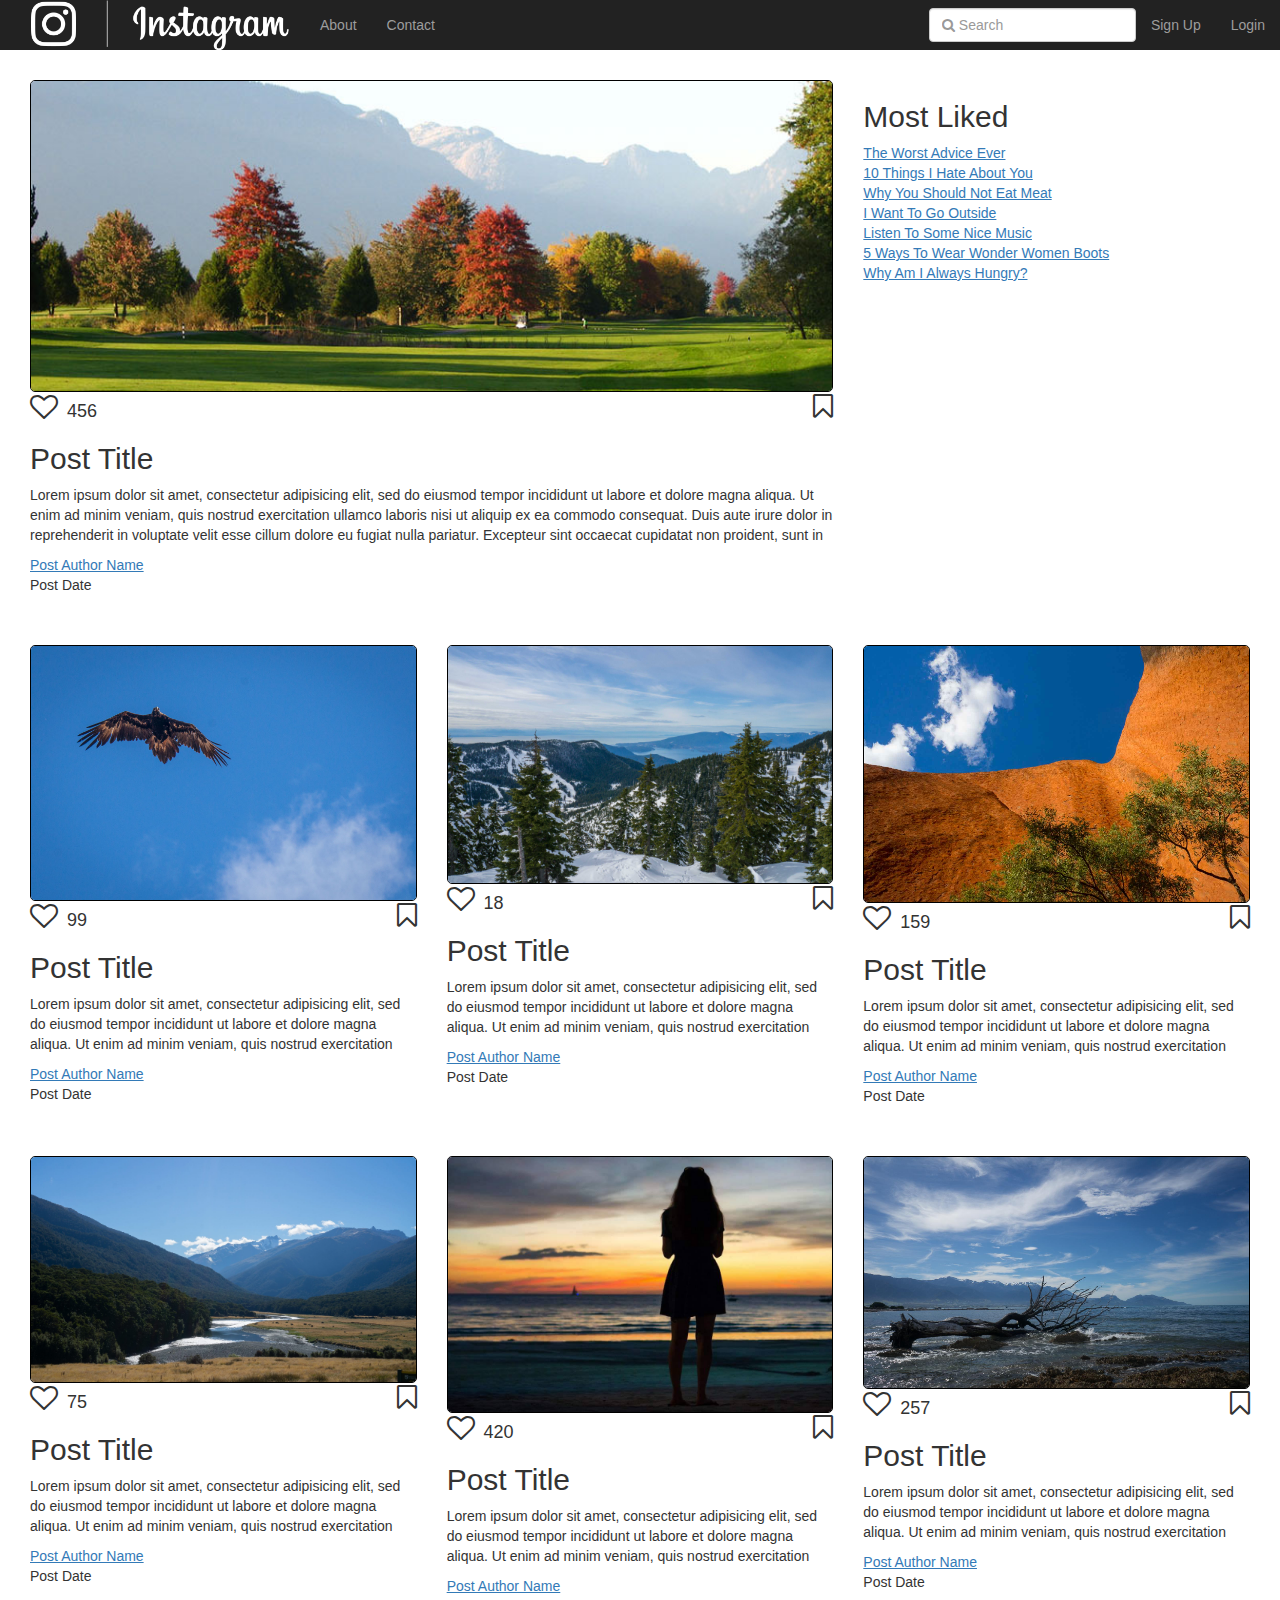
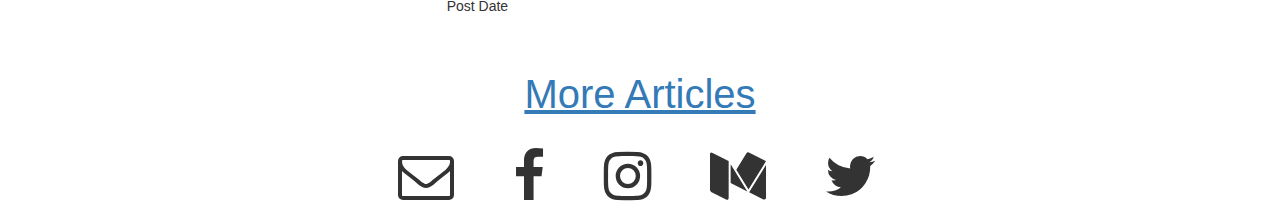
<file: index.html>
<!DOCTYPE html>
<html>
  <head>
    <meta charset="utf-8">
    <meta name="viewport" content="width=device-width, initial-scale=1">
    <title>Blog Assignment - Index </title>
    <link rel="stylesheet" href="font-awesome-4.7.0/css/font-awesome.min.css">
    <!-- Latest compiled and minified CSS -->
    <link rel="stylesheet" href="https://maxcdn.bootstrapcdn.com/bootstrap/3.3.7/css/bootstrap.min.css" integrity="sha384-BVYiiSIFeK1dGmJRAkycuHAHRg32OmUcww7on3RYdg4Va+PmSTsz/K68vbdEjh4u" crossorigin="anonymous">
    <!-- Added the 2 below, otherwise the navbar would not fold out.  -->
    <script src="https://ajax.googleapis.com/ajax/libs/jquery/3.2.1/jquery.min.js"></script>
    <script src="https://maxcdn.bootstrapcdn.com/bootstrap/3.3.7/js/bootstrap.min.js"></script>
    <link rel="stylesheet" href="index.css">
  </head>
  <body>

    <nav class="navbar-fixed-top navbar-inverse">
    <div class="container-fluid">
      <div class="navbar-header">
        <button type="button" class="navbar-toggle collapse_button" data-toggle="collapse" data-target="#myNavbar">
          <span class="icon-bar"></span>
          <span class="icon-bar"></span>
          <span class="icon-bar"></span>
        </button>
        <a class="navbar-brand" href="#"> <img id="logo" src="pics/black_logo.png"></a>
      </div>
      <div class="collapse navbar-collapse" id="myNavbar">
        <ul class="nav navbar-nav">
          <li><a href="#">About</a></li>
          <li><a href="#">Contact</a></li>
        </ul>
        <ul class="nav navbar-nav navbar-right">
          <li><form class="form-inline">
            <input id="search_placeholder" class="form-control mr-sm-2" type="text" placeholder="&#xF002; Search" style="font-family:Arial, FontAwesome">
          </form></li>
          <li><a href="#"> Sign Up</a></li>
          <li><a href="#"> Login</a></li>
        </ul>
      </div>
    </div>
  </nav>

  <br><br><br><br>

  <div class="container-fluid">
    <div class="post col-xs-12 col-sm-8">
      <div class="post_image">
        <img src="pics/golf.jpg">
      </div>
      <div class="icons_under_image">
        <i class="fa fa-heart-o fa-2x" aria-hidden="true"></i>
        <h4 class="count">456</h4>
        <i class="fa fa-bookmark-o fa-2x pull-right" aria-hidden="true"></i>
      </div>
      <div class="post_text">
        <h2>Post Title</h2>
        <p>Lorem ipsum dolor sit amet, consectetur adipisicing elit, sed do eiusmod tempor incididunt ut labore et dolore magna aliqua. Ut enim ad minim veniam, quis nostrud exercitation ullamco laboris nisi ut aliquip ex ea commodo consequat. Duis aute irure dolor in reprehenderit in voluptate velit esse cillum dolore eu fugiat nulla pariatur. Excepteur sint occaecat cupidatat non proident, sunt in culpa qui officia deserunt mollit anim id est laborum.</p>
        <a>Post Author Name</a>
        <p>Post Date</p>
      </div>
    </div>

    <div class="most_liked hidden-xs col-sm-4">
      <h2>Most Liked</h2>
      <a href="#">The Worst Advice Ever</a>
      <a href="#">10 Things I Hate About You</a>
      <a href="#">Why You Should Not Eat Meat</a>
      <a href="#">I Want To Go Outside</a>
      <a href="#">Listen To Some Nice Music</a>
      <a href="#">5 Ways To Wear Wonder Women Boots</a>
      <a href="#">Why Am I Always Hungry?</a>
    </div>
  </div>

  <div class="container-fluid">
    <div class="post col-xs-12 col-sm-4">
      <div class="post_image">
        <img src="pics/eagle.jpg">
      </div>
      <div class="icons_under_image">
        <i class="fa fa-heart-o fa-2x" aria-hidden="true"></i>
        <h4 class="count">99</h4>
        <i class="fa fa-bookmark-o fa-2x pull-right" aria-hidden="true"></i>
      </div>
      <div class="post_text">
        <h2>Post Title</h2>
        <p>Lorem ipsum dolor sit amet, consectetur adipisicing elit, sed do eiusmod tempor incididunt ut labore et dolore magna aliqua. Ut enim ad minim veniam, quis nostrud exercitation ullamco laboris nisi ut aliquip ex ea commodo consequat. Duis aute irure dolor in reprehenderit in voluptate velit esse cillum dolore eu fugiat nulla pariatur. Excepteur sint occaecat cupidatat non proident, sunt in culpa qui officia deserunt mollit anim id est laborum.</p>
        <a>Post Author Name</a>
        <p>Post Date</p>
      </div>
    </div>

    <div class="post col-xs-12 col-sm-4">
      <div class="post_image">
        <img src="pics/snow.jpg">
      </div>
      <div class="icons_under_image">
        <i class="fa fa-heart-o fa-2x" aria-hidden="true"></i>
        <h4 class="count">18</h4>
        <i class="fa fa-bookmark-o fa-2x pull-right" aria-hidden="true"></i>
      </div>
      <div class="post_text">
        <h2>Post Title</h2>
        <p>Lorem ipsum dolor sit amet, consectetur adipisicing elit, sed do eiusmod tempor incididunt ut labore et dolore magna aliqua. Ut enim ad minim veniam, quis nostrud exercitation ullamco laboris nisi ut aliquip ex ea commodo consequat. Duis aute irure dolor in reprehenderit in voluptate velit esse cillum dolore eu fugiat nulla pariatur. Excepteur sint occaecat cupidatat non proident, sunt in culpa qui officia deserunt mollit anim id est laborum.</p>
        <a>Post Author Name</a>
        <p>Post Date</p>
      </div>
    </div>

    <div class="post col-xs-12 col-sm-4">
      <div class="post_image">
        <img src="pics/rock.jpg">
      </div>
      <div class="icons_under_image">
        <i class="fa fa-heart-o fa-2x" aria-hidden="true"></i>
        <h4 class="count">159</h4>
        <i class="fa fa-bookmark-o fa-2x pull-right" aria-hidden="true"></i>
      </div>
      <div class="post_text">
        <h2>Post Title</h2>
        <p>Lorem ipsum dolor sit amet, consectetur adipisicing elit, sed do eiusmod tempor incididunt ut labore et dolore magna aliqua. Ut enim ad minim veniam, quis nostrud exercitation ullamco laboris nisi ut aliquip ex ea commodo consequat. Duis aute irure dolor in reprehenderit in voluptate velit esse cillum dolore eu fugiat nulla pariatur. Excepteur sint occaecat cupidatat non proident, sunt in culpa qui officia deserunt mollit anim id est laborum.</p>
        <a>Post Author Name</a>
        <p>Post Date</p>
      </div>
    </div>

    <div class="post col-xs-12 col-sm-4">
      <div class="post_image">
        <img src="pics/new_zealand.jpg">
      </div>
      <div class="icons_under_image">
        <i class="fa fa-heart-o fa-2x" aria-hidden="true"></i>
        <h4 class="count">75</h4>
        <i class="fa fa-bookmark-o fa-2x pull-right" aria-hidden="true"></i>
      </div>
      <div class="post_text">
        <h2>Post Title</h2>
        <p>Lorem ipsum dolor sit amet, consectetur adipisicing elit, sed do eiusmod tempor incididunt ut labore et dolore magna aliqua. Ut enim ad minim veniam, quis nostrud exercitation ullamco laboris nisi ut aliquip ex ea commodo consequat. Duis aute irure dolor in reprehenderit in voluptate velit esse cillum dolore eu fugiat nulla pariatur. Excepteur sint occaecat cupidatat non proident, sunt in culpa qui officia deserunt mollit anim id est laborum.</p>
        <a>Post Author Name</a>
        <p>Post Date</p>
      </div>
    </div>

    <div class="post col-xs-12 col-sm-4">
      <div class="post_image">
        <img src="pics/beach.jpg">
      </div>
      <div class="icons_under_image">
        <i class="fa fa-heart-o fa-2x" aria-hidden="true"></i>
        <h4 class="count">420</h4>
        <i class="fa fa-bookmark-o fa-2x pull-right" aria-hidden="true"></i>
      </div>
      <div class="post_text">
        <h2>Post Title</h2>
        <p>Lorem ipsum dolor sit amet, consectetur adipisicing elit, sed do eiusmod tempor incididunt ut labore et dolore magna aliqua. Ut enim ad minim veniam, quis nostrud exercitation ullamco laboris nisi ut aliquip ex ea commodo consequat. Duis aute irure dolor in reprehenderit in voluptate velit esse cillum dolore eu fugiat nulla pariatur. Excepteur sint occaecat cupidatat non proident, sunt in culpa qui officia deserunt mollit anim id est laborum.</p>
        <a>Post Author Name</a>
        <p>Post Date</p>
      </div>
    </div>

    <div class="post col-xs-12 col-sm-4">
      <div class="post_image">
        <img src="pics/kaikura.jpg">
      </div>
      <div class="icons_under_image">
        <i class="fa fa-heart-o fa-2x" aria-hidden="true"></i>
        <h4 class="count">257</h4>
        <i class="fa fa-bookmark-o fa-2x pull-right" aria-hidden="true"></i>
      </div>
      <div class="post_text">
        <h2>Post Title</h2>
        <p>Lorem ipsum dolor sit amet, consectetur adipisicing elit, sed do eiusmod tempor incididunt ut labore et dolore magna aliqua. Ut enim ad minim veniam, quis nostrud exercitation ullamco laboris nisi ut aliquip ex ea commodo consequat. Duis aute irure dolor in reprehenderit in voluptate velit esse cillum dolore eu fugiat nulla pariatur. Excepteur sint occaecat cupidatat non proident, sunt in culpa qui officia deserunt mollit anim id est laborum.</p>
        <a>Post Author Name</a>
        <p>Post Date</p>
      </div>
    </div>
  </div>

 <!-- FOOTER  -->
  <div class="container-fluid footer">
    <a class="more_articles col-sx-12">More Articles</a>
    <br>
    <div class="social_media">
      <i class="fa fa-envelope-o fa-4x" aria-hidden="true"></i>
      <i class="fa fa-facebook fa-4x" aria-hidden="true"></i>
      <i class="fa fa-instagram fa-4x" aria-hidden="true"></i>
      <i class="fa fa-medium fa-4x" aria-hidden="true"></i>
      <i class="fa fa-twitter fa-4x" aria-hidden="true"></i>
    </div>
  </div>

  </body>
</html>
</file>
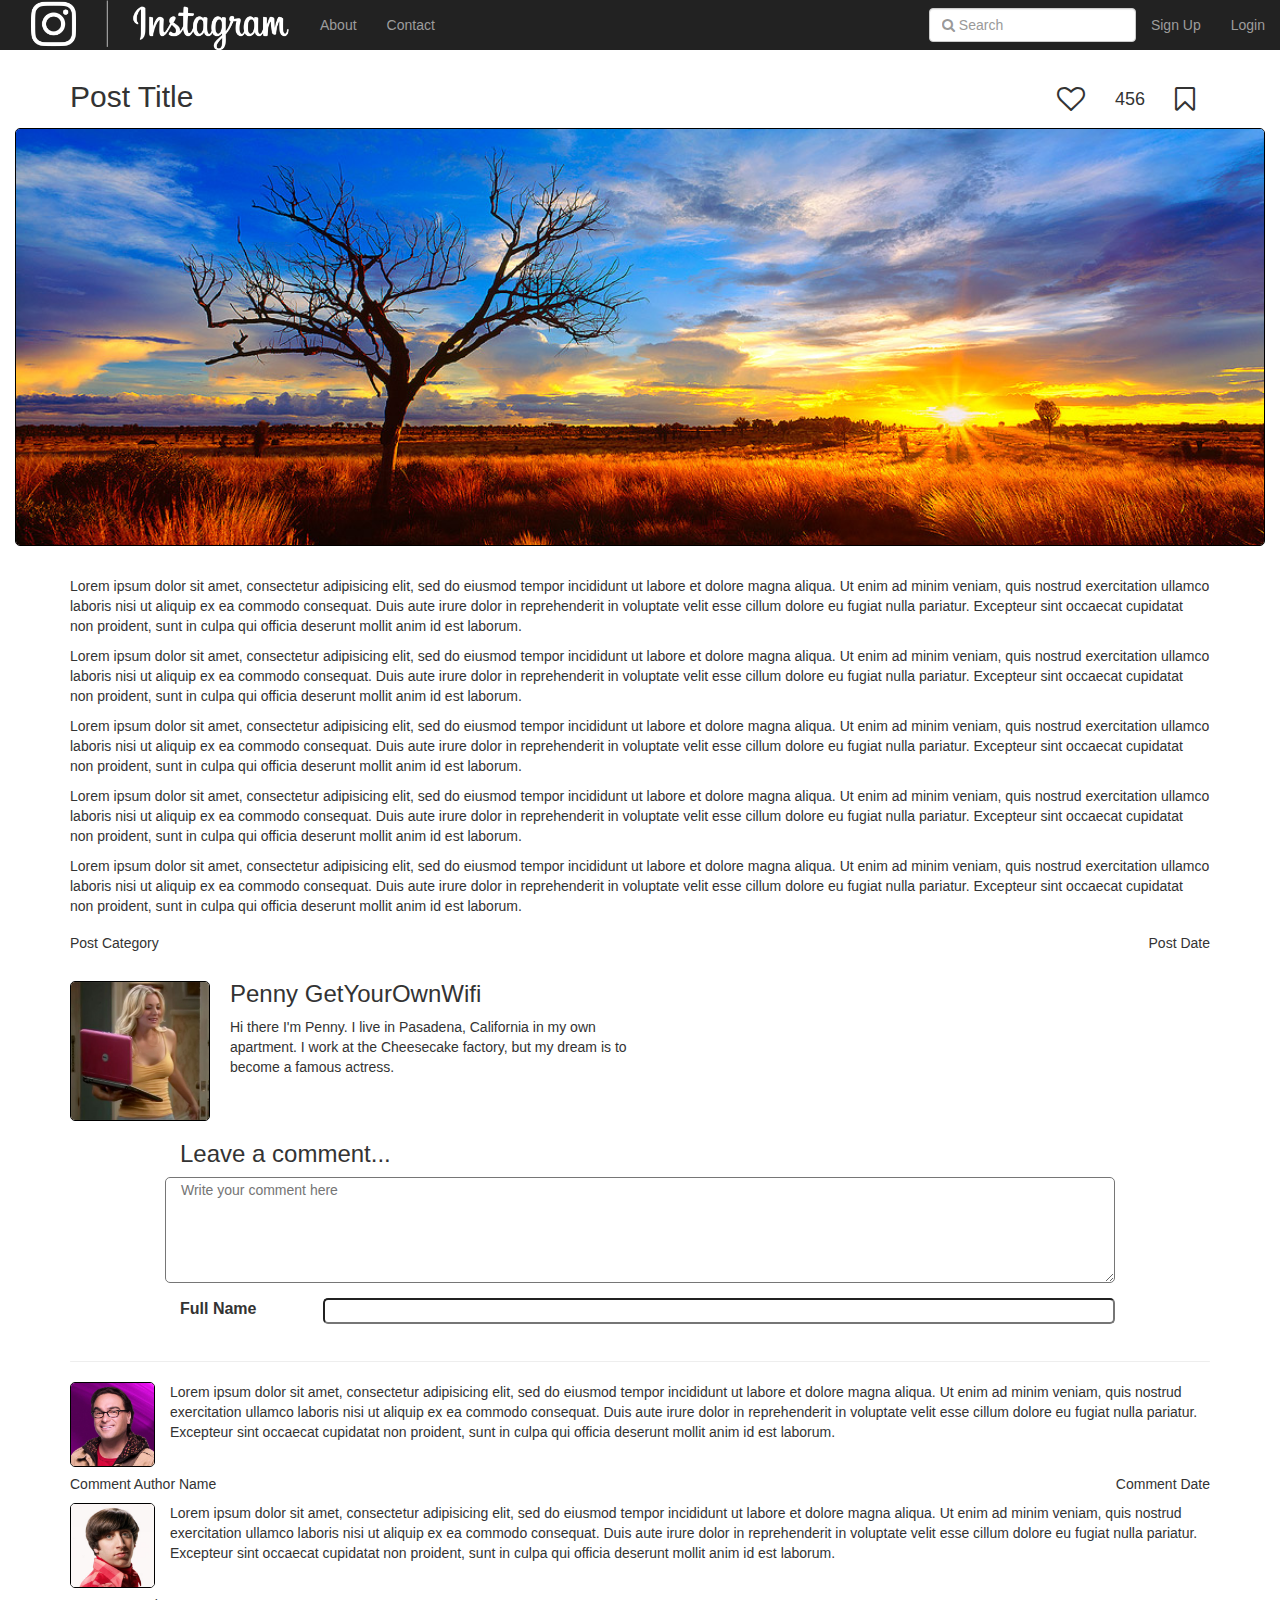
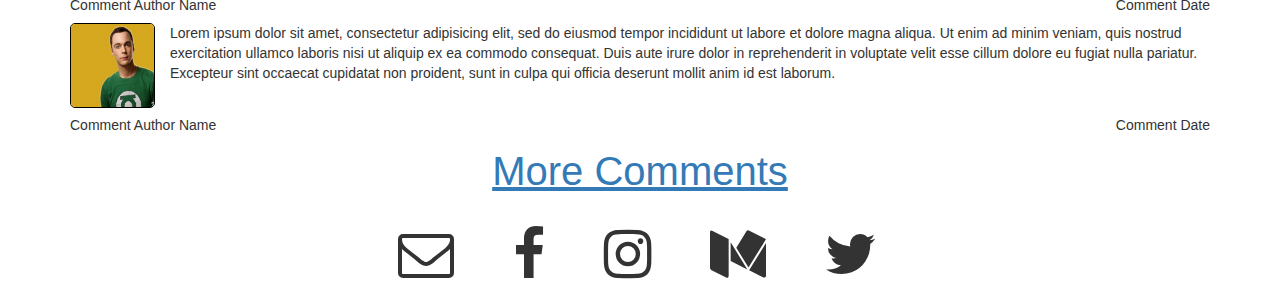
<file: show.html>
<!DOCTYPE html>
<html>
  <head>
    <meta charset="utf-8">
    <meta name="viewport" content="width=device-width, initial-scale=1">
    <title>Blog Assignment - Show </title>
    <link rel="stylesheet" href="font-awesome-4.7.0/css/font-awesome.min.css">
    <!-- Latest compiled and minified CSS -->
    <link rel="stylesheet" href="https://maxcdn.bootstrapcdn.com/bootstrap/3.3.7/css/bootstrap.min.css" integrity="sha384-BVYiiSIFeK1dGmJRAkycuHAHRg32OmUcww7on3RYdg4Va+PmSTsz/K68vbdEjh4u" crossorigin="anonymous">
    <!-- Added the 2 below, otherwise the navbar would not fold out.  -->
    <script src="https://ajax.googleapis.com/ajax/libs/jquery/3.2.1/jquery.min.js"></script>
    <script src="https://maxcdn.bootstrapcdn.com/bootstrap/3.3.7/js/bootstrap.min.js"></script>
    <link rel="stylesheet" href="show.css">
  </head>
  <body>
    <!-- NAVBAR  -->
    <nav class="navbar-fixed-top navbar-inverse">
    <div class="container-fluid">
      <div class="navbar-header">
        <button type="button" class="navbar-toggle collapse_button" data-toggle="collapse" data-target="#myNavbar">
          <span class="icon-bar"></span>
          <span class="icon-bar"></span>
          <span class="icon-bar"></span>
        </button>
        <a class="navbar-brand" href="#"> <img id="logo" src="pics/black_logo.png"></a>
      </div>
      <div class="collapse navbar-collapse" id="myNavbar">
        <ul class="nav navbar-nav">
          <li><a href="#">About</a></li>
          <li><a href="#">Contact</a></li>
        </ul>
        <ul class="nav navbar-nav navbar-right">
          <li><form class="form-inline">
            <input id="search_placeholder" class="form-control mr-sm-2" type="text" placeholder="&#xF002; Search" style="font-family:Arial, FontAwesome">
          </form></li>
          <li><a href="#"> Sign Up</a></li>
          <li><a href="#"> Login</a></li>
        </ul>
      </div>
    </div>
  </nav>

  <br><br><br>

  <!-- HEADER ABOVE BIG IMG -->
  <div class="container">
    <div class="header">
      <h2>Post Title</h2>
      <div class="icons_under_image hidden-xs">
        <i class="fa fa-heart-o fa-2x" aria-hidden="true"></i>
        <h4 class="count">456</h4>
        <i class="fa fa-bookmark-o fa-2x" aria-hidden="true"></i>
      </div>
    </div>
  </div>

  <div class="container-fluid">
    <img class="big_pic col-xs-12" src="pics/desert-light.jpg">
  </div>

  <div class="container">
    <div>
      <p> Lorem ipsum dolor sit amet, consectetur adipisicing elit, sed do eiusmod tempor incididunt ut labore et dolore magna aliqua. Ut enim ad minim veniam, quis nostrud exercitation ullamco laboris nisi ut aliquip ex ea commodo consequat. Duis aute irure dolor in reprehenderit in voluptate velit esse cillum dolore eu fugiat nulla pariatur. Excepteur sint occaecat cupidatat non proident, sunt in culpa qui officia deserunt mollit anim id est laborum. </p>
      <p> Lorem ipsum dolor sit amet, consectetur adipisicing elit, sed do eiusmod tempor incididunt ut labore et dolore magna aliqua. Ut enim ad minim veniam, quis nostrud exercitation ullamco laboris nisi ut aliquip ex ea commodo consequat. Duis aute irure dolor in reprehenderit in voluptate velit esse cillum dolore eu fugiat nulla pariatur. Excepteur sint occaecat cupidatat non proident, sunt in culpa qui officia deserunt mollit anim id est laborum. </p>
      <p> Lorem ipsum dolor sit amet, consectetur adipisicing elit, sed do eiusmod tempor incididunt ut labore et dolore magna aliqua. Ut enim ad minim veniam, quis nostrud exercitation ullamco laboris nisi ut aliquip ex ea commodo consequat. Duis aute irure dolor in reprehenderit in voluptate velit esse cillum dolore eu fugiat nulla pariatur. Excepteur sint occaecat cupidatat non proident, sunt in culpa qui officia deserunt mollit anim id est laborum. </p>
      <p> Lorem ipsum dolor sit amet, consectetur adipisicing elit, sed do eiusmod tempor incididunt ut labore et dolore magna aliqua. Ut enim ad minim veniam, quis nostrud exercitation ullamco laboris nisi ut aliquip ex ea commodo consequat. Duis aute irure dolor in reprehenderit in voluptate velit esse cillum dolore eu fugiat nulla pariatur. Excepteur sint occaecat cupidatat non proident, sunt in culpa qui officia deserunt mollit anim id est laborum. </p>
      <p> Lorem ipsum dolor sit amet, consectetur adipisicing elit, sed do eiusmod tempor incididunt ut labore et dolore magna aliqua. Ut enim ad minim veniam, quis nostrud exercitation ullamco laboris nisi ut aliquip ex ea commodo consequat. Duis aute irure dolor in reprehenderit in voluptate velit esse cillum dolore eu fugiat nulla pariatur. Excepteur sint occaecat cupidatat non proident, sunt in culpa qui officia deserunt mollit anim id est laborum. </p>
    </div>
    <div class="post_category_and_date">
      <h5>Post Category</h5>
      <h5>Post Date</h5>
    </div>
    <div class="author col-xs-12 col-sm-6">
      <img src="pics/penny.jpg">
      <h3>Penny GetYourOwnWifi</h3>
      <p>Hi there I'm Penny. I live in Pasadena, California in my own apartment. I work at the Cheesecake factory, but my dream is to become a famous actress.</p>
    </div>
  </div>

  <div class="container">
    <form class="col-sm-offset-1 col-sm-10">
      <h3>Leave a comment...</h3>

      <div class="form-group row comment_div">
        <textarea class="comment_form col-xs-12" name="new_comment" rows="5" placeholder="Write your comment here"></textarea>
      </div>

      <div class="form-group row">
        <label class="author_name_label col-xs-2" for="author_name">Full Name</label>
        <input class="author_name_form col-xs-10" name="author_name" type="text">
      </div>
    </form>
  </div>

  <div class="container">
    <hr>
  </div>

  <div class="container">
    <div class="comment">
      <img src="pics/leonard.jpeg">
      <p> Lorem ipsum dolor sit amet, consectetur adipisicing elit, sed do eiusmod tempor incididunt ut labore et dolore magna aliqua. Ut enim ad minim veniam, quis nostrud exercitation ullamco laboris nisi ut aliquip ex ea commodo consequat. Duis aute irure dolor in reprehenderit in voluptate velit esse cillum dolore eu fugiat nulla pariatur. Excepteur sint occaecat cupidatat non proident, sunt in culpa qui officia deserunt mollit anim id est laborum. <p>
      <div class="comment_name_date">
        <h5>Comment Author Name</h5>
        <h5>Comment Date</h5>
      </div>
    </div>
    <div class="comment">
      <img src="pics/howard.jpg">
      <p> Lorem ipsum dolor sit amet, consectetur adipisicing elit, sed do eiusmod tempor incididunt ut labore et dolore magna aliqua. Ut enim ad minim veniam, quis nostrud exercitation ullamco laboris nisi ut aliquip ex ea commodo consequat. Duis aute irure dolor in reprehenderit in voluptate velit esse cillum dolore eu fugiat nulla pariatur. Excepteur sint occaecat cupidatat non proident, sunt in culpa qui officia deserunt mollit anim id est laborum. <p>
      <div class="comment_name_date">
        <h5>Comment Author Name</h5>
        <h5>Comment Date</h5>
      </div>
    </div>
    <div class="comment">
      <img src="pics/sheldon.jpg">
      <p> Lorem ipsum dolor sit amet, consectetur adipisicing elit, sed do eiusmod tempor incididunt ut labore et dolore magna aliqua. Ut enim ad minim veniam, quis nostrud exercitation ullamco laboris nisi ut aliquip ex ea commodo consequat. Duis aute irure dolor in reprehenderit in voluptate velit esse cillum dolore eu fugiat nulla pariatur. Excepteur sint occaecat cupidatat non proident, sunt in culpa qui officia deserunt mollit anim id est laborum. <p>
      <div class="comment_name_date">
        <h5>Comment Author Name</h5>
        <h5>Comment Date</h5>
      </div>
    </div>
  </div>


  <!-- FOOTER  -->
   <div class="container-fluid footer">
     <a class="more_comments col-sx-12">More Comments</a>
     <br>
     <div class="social_media">
       <i class="fa fa-envelope-o fa-4x" aria-hidden="true"></i>
       <i class="fa fa-facebook fa-4x" aria-hidden="true"></i>
       <i class="fa fa-instagram fa-4x" aria-hidden="true"></i>
       <i class="fa fa-medium fa-4x" aria-hidden="true"></i>
       <i class="fa fa-twitter fa-4x" aria-hidden="true"></i>
     </div>
   </div>

  </body>
</html>
</file>
<file: index.css>
* {
  border-radius: 5px;
}

body {
  margin: 0px;
}

.icon-bar {
  background-color: white;
}

#logo {
  width: 260px;
  height: 63px;
  margin-top: -21px;
}

.form-inline {
  margin-top: 8px;
}

.post_image img {
  width: 100%;
  border: thin black solid;
}

.count{
  display: inline-block;
  margin-left: 5px;
  margin-bottom: 0px;
}

.post_text a {
  text-decoration: underline;
}

/*To only show the first 3 lines of the paragraph: */
.post_text p {
    height: 60px;
    line-height: 20px; /* Height / no. of lines to display */
    overflow: hidden;
}

.most_liked a {
  display: block;
  text-decoration: underline;
}

.footer {
  text-align: center;
}

.more_articles {
  font-size: 40px;
  text-decoration: underline;
}

.social_media i {
  margin: 25px 30px 20px 25px;
}
</file>
<file: show.css>
* {
  border-radius: 5px;
}

body {
  margin: 0px;
}

.icon-bar {
  background-color: white;
}

#logo {
  width: 260px;
  height: 63px;
  margin-top: -21px;
}

.form-inline {
  margin-top: 8px;
}

.header {
  display: flex;
  justify-content: space-between;
}

.icons_under_image {
  display: flex;
  padding-top: 10px;
}

.icons_under_image i {
  margin: 15px;
}

.icons_under_image h4 {
  margin: 15px;
  padding-top: 5px;
}

.big_pic {
  padding: 0px;
  border: thin black solid;
  margin-bottom: 30px;
}

.post_category_and_date {
  display: flex;
  justify-content: space-between;
}

.author {
  margin-top: 20px;
  padding: 0px
}

.author img {
  width: 140px;
  height: 140px;
  margin-right: 20px;
  float: left;
  border: thin solid black;

}

.author h3 {
  margin: 0px 0px 10px 0px;
}

.author_name_label {
  font-size: 16px;
  font-weight: bold;
}

.comment img {
  width: 85px;
  height: 85px;
  float: left;
  border: thin solid black;
  margin-right: 15px;
}


.comment_name_date {
  display: flex;
  justify-content: space-between;
  clear: both;
}

.footer {
  text-align: center;
}

.more_comments {
  font-size: 40px;
  text-decoration: underline;
}

.social_media i {
  margin: 25px 30px 20px 25px;
}
</file>
